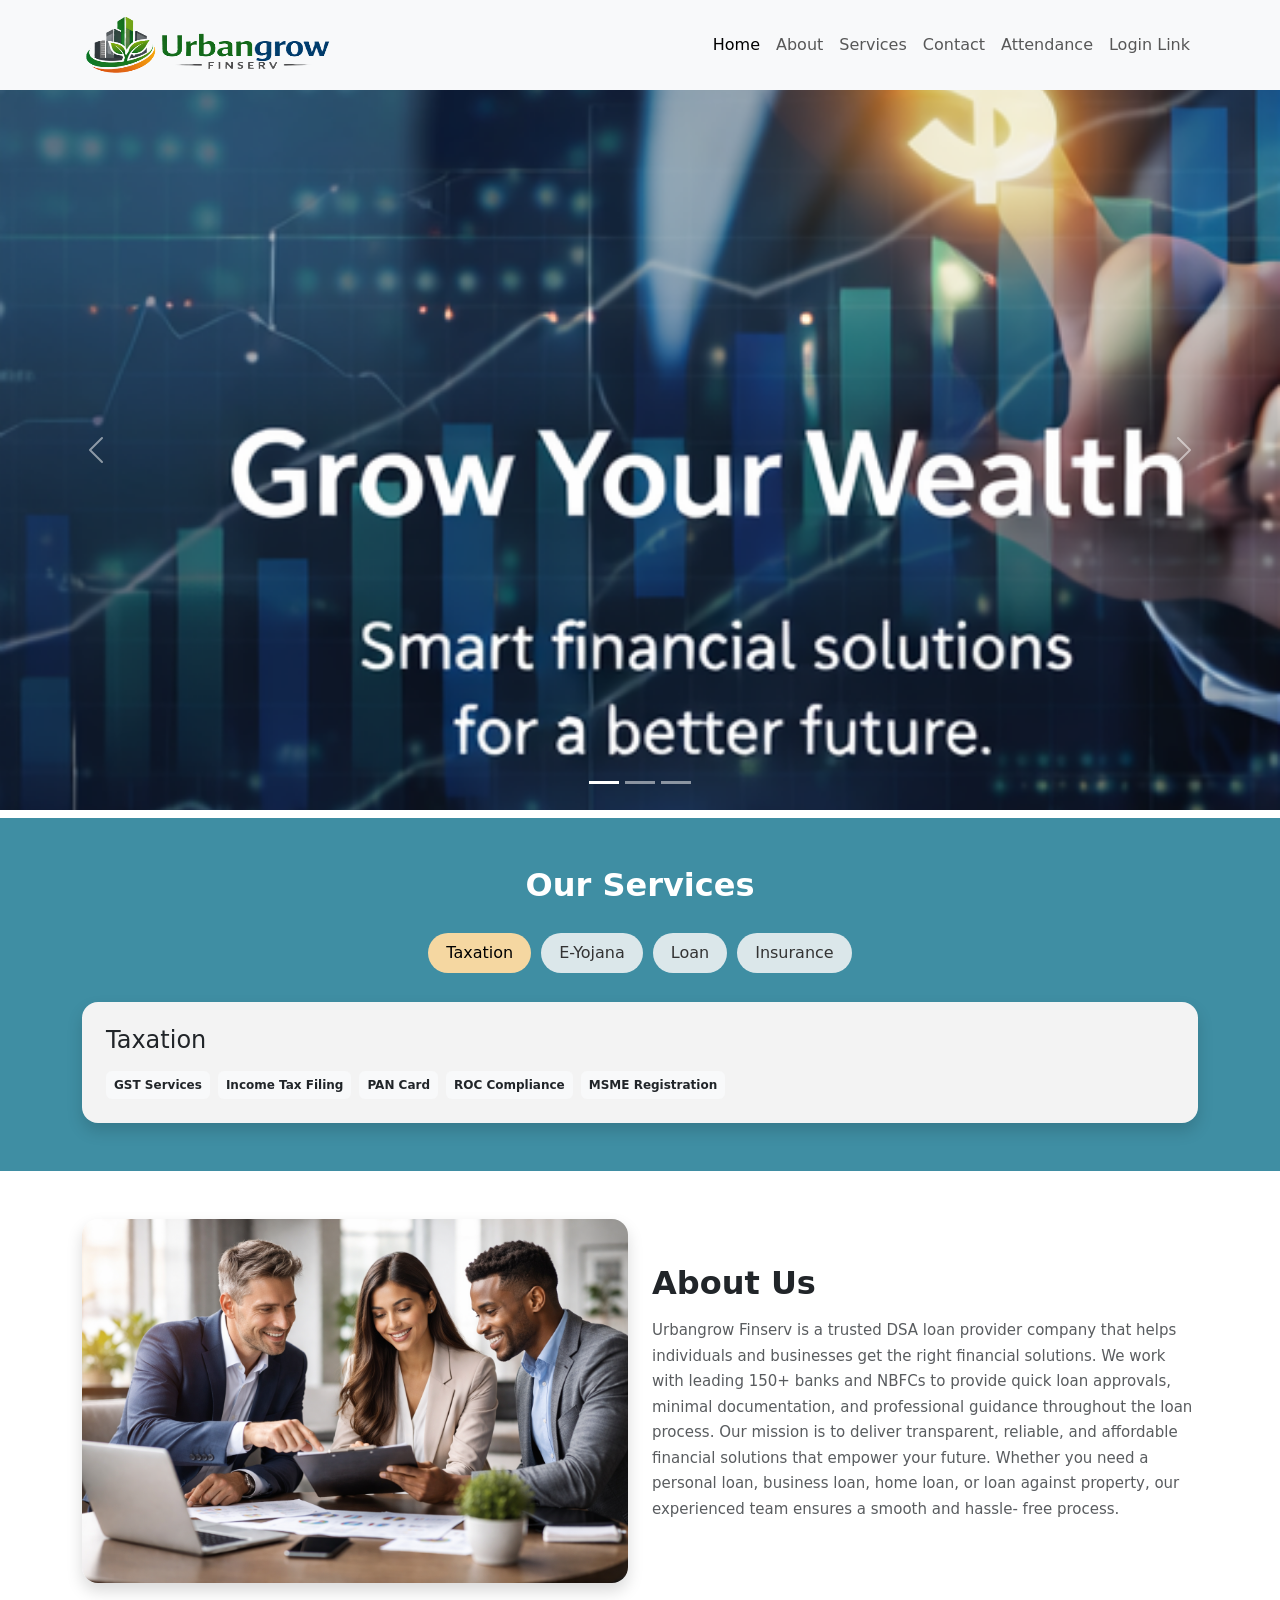
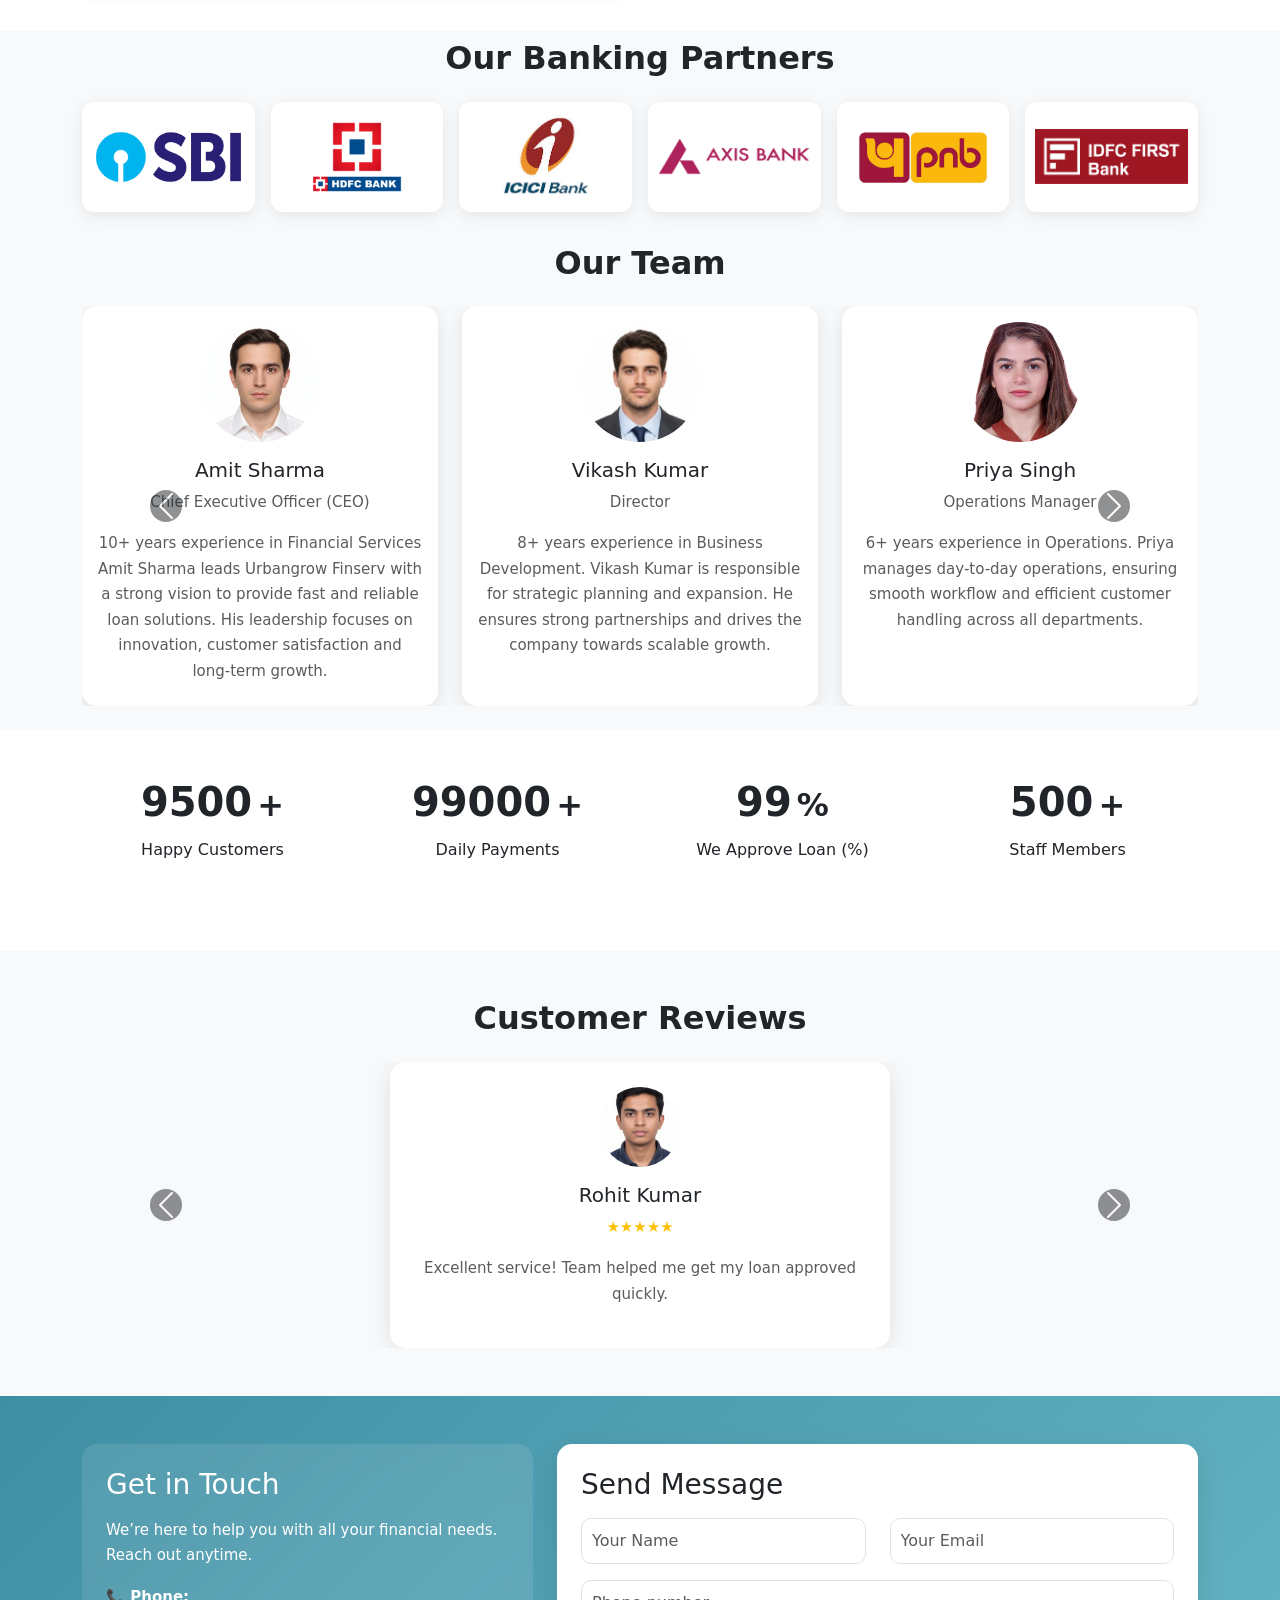
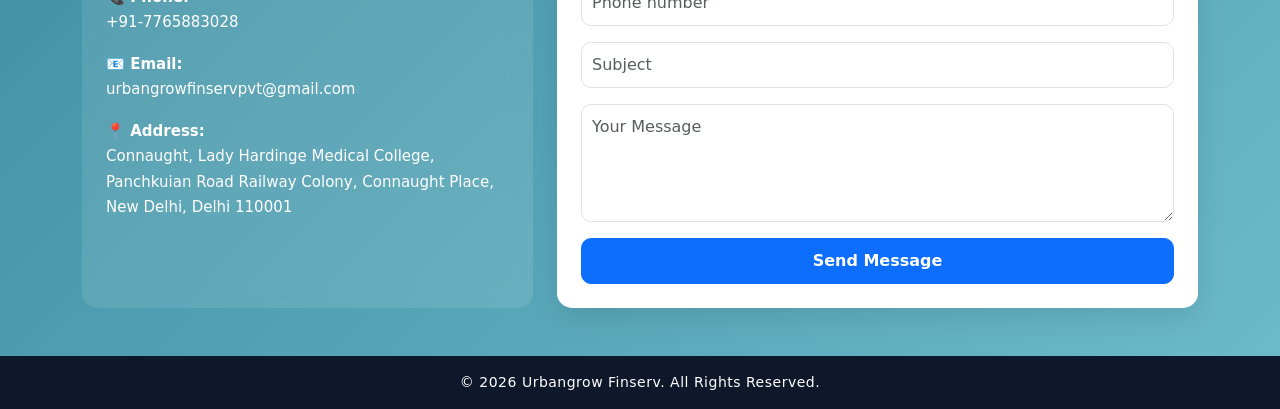
<file: index.html>
<!doctype html>
<html lang="en">
  <head>
    <meta charset="utf-8">
    <meta name="viewport" content="width=device-width, initial-scale=1">
    <title>Urbangrow Finserv</title>
    <link href="https://cdn.jsdelivr.net/npm/bootstrap@5.3.8/dist/css/bootstrap.min.css" rel="stylesheet" integrity="sha384-sRIl4kxILFvY47J16cr9ZwB07vP4J8+LH7qKQnuqkuIAvNWLzeN8tE5YBujZqJLB" crossorigin="anonymous">
    <link rel="stylesheet" href="https://cdn.jsdelivr.net/npm/bootstrap-icons@1.11.0/font/bootstrap-icons.css">
    <link rel="stylesheet" href="style.css">
  </head>
  <body>
    <nav class="navbar navbar-expand-lg navbar-light bg-light shadow-sm">
  <div class="container">
    
    <a class="navbar-brand d-flex align-items-center" href="#">
      <img src="source/Urbangrow Finserv logo design.png" alt="Logo" width="250" height="60" class="me-2">
    </a>

    <button class="navbar-toggler" type="button" data-bs-toggle="collapse" data-bs-target="#navbarContent">
      <span class="navbar-toggler-icon"></span>
    </button>

    <div class="collapse navbar-collapse" id="navbarContent">
      <ul class="navbar-nav ms-auto mb-2 mb-lg-0">

        <li class="nav-item">
          <a class="nav-link active" href="#">Home</a>
        </li>

        <li class="nav-item">
          <a class="nav-link" href="#about">About</a>
        </li>

        <li class="nav-item">
          <a class="nav-link" href="#services">Services</a>
        </li>

        <li class="nav-item">
          <a class="nav-link" href="#contact">Contact</a>
        </li>

        <li class="nav-item">
         <a class="nav-link" href="attendance.html">
           Attendance
         </a>
        </li>

        <li class="nav-item">
         <a class="nav-link" target="_blank" href="https://partners.upniva.com">
           Login Link
         </a>
        </li>

      </ul>
    </div>
  </div>
</nav>

<div id="mainCarousel" class="carousel slide" data-bs-ride="carousel">
  <!-- Indicators -->
  <div class="carousel-indicators">
    <button type="button" data-bs-target="#mainCarousel" data-bs-slide-to="0" class="active"></button>
    <button type="button" data-bs-target="#mainCarousel" data-bs-slide-to="1"></button>
    <button type="button" data-bs-target="#mainCarousel" data-bs-slide-to="2"></button>
  </div>

  <!-- Slides -->
  <div class="carousel-inner">

    <div class="carousel-item active nav-items">
      <img src="source/c1.png" class="d-block w-100" alt="Slide 1">
    </div>

    <div class="carousel-item nav-items">
      <img src="source/c2.png" class="d-block w-100" alt="Slide 2">
    </div>

    <div class="carousel-item nav-items">
      <img src="source/c3.png" class="d-block w-100" alt="Slide 3">
    </div>

  </div>

  <!-- Controls -->
  <button class="carousel-control-prev" type="button" data-bs-target="#mainCarousel" data-bs-slide="prev">
    <span class="carousel-control-prev-icon"></span>
  </button>

  <button class="carousel-control-next" type="button" data-bs-target="#mainCarousel" data-bs-slide="next">
    <span class="carousel-control-next-icon"></span>
  </button>

</div>

<section class="py-5 mt-2" style="background:#3f8ea3;" id="services">
  <div class="container text-center">

    <h2 class="text-white mb-4">Our Services</h2>

    <!-- Buttons -->
    <ul class="nav nav-pills justify-content-center mb-4" id="servicesTab" role="tablist">
      
      <li class="nav-item">
        <button class="nav-link active" data-bs-toggle="pill" data-bs-target="#taxation">Taxation</button>
      </li>

      <li class="nav-item">
        <button class="nav-link" data-bs-toggle="pill" data-bs-target="#eyojana">E-Yojana</button>
      </li>

      <li class="nav-item">
        <button class="nav-link" data-bs-toggle="pill" data-bs-target="#loan">Loan</button>
      </li>

      <li class="nav-item">
        <button class="nav-link" data-bs-toggle="pill" data-bs-target="#insurance">Insurance</button>
      </li>

    </ul>

    <!-- Content -->
    <div class="tab-content">

      <!-- Taxation -->
      <div class="tab-pane fade show active" id="taxation">
        <div class="card p-4 rounded-4 shadow">
          <h4 class="text-start mb-3">Taxation</h4>

          <div class="d-flex flex-wrap gap-2">
            <span class="badge bg-light text-dark p-2">GST Services</span>
            <span class="badge bg-light text-dark p-2">Income Tax Filing</span>
            <span class="badge bg-light text-dark p-2">PAN Card</span>
            <span class="badge bg-light text-dark p-2">ROC Compliance</span>
            <span class="badge bg-light text-dark p-2">MSME Registration</span>
          </div>
        </div>
      </div>

      <!-- E-Yojana -->
      <div class="tab-pane fade" id="eyojana">
        <div class="card p-4 rounded-4 shadow">
          <h4 class="text-start mb-3">E-Yojana</h4>

          <div class="row">
            <div class="col-md-4">
              <div class="p-3 border rounded-3">Mudra Yojana</div>
            </div>

            <div class="col-md-4">
              <div class="p-3 border rounded-3">MSME Yojana</div>
            </div>

            <div class="col-md-4">
              <div class="p-3 border rounded-3">PMEGP Yojana</div>
            </div>
          </div>
        </div>
      </div>

      <!-- Loan -->
      <div class="tab-pane fade" id="loan">
        <div class="card p-4 rounded-4 shadow">
          <h4 class="text-start mb-3">Loan Services</h4>

          <div class="d-lg-flex gap-3">
            <div class="p-3 border rounded">Personal Loan</div>
            <div class="p-3 border rounded">Business Loan</div>
            <div class="p-3 border rounded">Home Loan</div>
            <div class="p-3 border rounded">Loan against property</div>
            <div class="p-3 border rounded">Car Loan</div>
          </div>
        </div>
      </div>

      <!-- Insurance -->
      <div class="tab-pane fade" id="insurance">
        <div class="card p-4 rounded-4 shadow">
          <h4 class="text-start mb-3">Insurance</h4>

          <div class="d-lg-flex gap-3">
            <div class="p-3  border rounded">Health Insurance</div>
            <div class="p-3  border rounded">Life Insurance</div>
            <div class="p-3  border rounded">Vehicle Insurance</div>
            <div class="p-3  border rounded">Travel Insurance</div>
          </div>
        </div>
      </div>


    </div>

  </div>
</section>

<section class="py-5" id="about">
  <div class="container">
    <div class="row align-items-center">

      <!-- Image -->
      <div class="col-md-6 mb-4 mb-md-0">
        <img src="source/Business team collaborating in modern office.png" class="img-fluid rounded-4 shadow" alt="About Us">
      </div>

      <!-- Content -->
      <div class="col-md-6">
        <h2 class="mb-3">About Us</h2>
        <p class="text-muted">
          Urbangrow Finserv is a trusted DSA loan provider company that helps individuals 
          and businesses get the right financial solutions. We work with leading 150+ banks 
          and NBFCs to provide quick loan approvals, minimal documentation, and professional 
          guidance throughout the loan process. Our mission is to deliver transparent, reliable, 
          and affordable financial solutions that empower your future. Whether you need a personal loan, 
          business loan, home loan, or loan against property, 
          our experienced team ensures a smooth and hassle- free process.
        </p>
      </div>

    </div>
  </div>
</section>

<section class="py-2 bg-light">
  <div class="container text-center">

    <h2 class="mb-4">Our Banking Partners</h2>

    <div class="row g-3 justify-content-center">

      <!-- Card 1 -->
      <div class="col-6 col-md">
        <div class="bank-card">
          <img src="source/SBI.png" alt="SBI">
        </div>
      </div>

      <!-- Card 2 -->
      <div class="col-6 col-md">
        <div class="bank-card">
          <img src="source/hdfc.png" alt="HDFC">
        </div>
      </div>

      <!-- Card 3 -->
      <div class="col-6 col-md">
        <div class="bank-card">
          <img src="source/icici.png" alt="ICICI">
        </div>
      </div>

      <!-- Card 4 -->
      <div class="col-6 col-md">
        <div class="bank-card">
          <img src="source/axis.png" alt="Axis">
        </div>
      </div>

      <!-- Card 5 -->
      <div class="col-6 col-md">
        <div class="bank-card">
          <img src="source/pnb.jpg" alt="PNB">
        </div>
      </div>

      <!-- Card 6 -->
      <div class="col-6 col-md">
        <div class="bank-card">
          <img src="source/idfc.png" alt="IDFC">
        </div>
      </div>

    </div>

  </div>
</section>

<section class="py-4 bg-light">
  <div class="container text-center">

    <h2 class="mb-4">Our Team</h2>

    <div id="teamCarousel" class="carousel slide" data-bs-ride="carousel">

      <div class="carousel-inner">

        <!-- Slide 1 -->
        <div class="carousel-item active">
          <div class="row justify-content-center">

            <div class="col-12 col-md-4">
              <div class="team-card p-3">
                <img src="source/pbi2.jpg" class="img-fluid rounded-circle mb-3" alt="">
                <h5>Amit Sharma</h5>
                <p class="text-muted">Chief Executive Officer (CEO)</p>
                <p class="text-muted">
                  10+ years experience in Financial Services Amit Sharma leads Urbangrow Finserv with a strong vision to provide fast and reliable loan solutions. His leadership focuses on innovation, customer satisfaction and long-term growth.
                </p>
              </div>
            </div>

            <div class="col-12 col-md-4">
              <div class="team-card p-3">
                <img src="source/pbi.jpg" class="img-fluid rounded-circle mb-3" alt="">
                <h5>Vikash Kumar</h5>
                <p class="text-muted">Director</p>
                <p class="text-muted">
                  8+ years experience in Business Development. Vikash Kumar is responsible for strategic planning and expansion. He ensures strong partnerships and drives the company towards scalable growth.
                </p>
              </div>
            </div>

            <div class="col-12 col-md-4">
              <div class="team-card p-3">
                <img src="source/pgi3.jpg" class="img-fluid rounded-circle mb-3" alt="">
                <h5>Priya Singh</h5>
                <p class="text-muted">Operations Manager</p>
                <p class="text-muted">
                  6+ years experience in Operations. Priya manages day-to-day operations, ensuring smooth workflow and efficient customer handling across all departments.
                </p>
              </div>
            </div>

          </div>
        </div>

        <!-- Slide 2 -->
        <div class="carousel-item">
          <div class="row justify-content-center">

            <div class="col-12 col-md-4">
              <div class="team-card p-3">
                <img src="source/pbi.jpg" class="img-fluid rounded-circle mb-3" alt="">
                <h5>Rohit Verma</h5>
                <p class="text-muted">Relationship Manager</p>
                <p class="text-muted">
                  5+ years experience in Customer Handling. Rohit builds strong relationships with clients and helps them choose the best financial solutions as per their needs.
                </p>
              </div>
            </div>

            <div class="col-12 col-md-4">
              <div class="team-card p-3">
                <img src="source/pgi2.jpg" class="img-fluid rounded-circle mb-3" alt="">
                <h5>Neha Gupta</h5>
                <p class="text-muted">Loan Processing Head</p>
                <p class="text-muted">
                  7+ years experience in Loan Processing. Neha leads the backend team, ensuring quick documentation, verification and loan approvals.
                </p>
              </div>
            </div>

            <div class="col-12 col-md-4">
              <div class="team-card p-3">
                <img src="source/pbi2.jpg" class="img-fluid rounded-circle mb-3" alt="">
                <h5>Sandeep Yadav</h5>
                <p class="text-muted">Senior Executive</p>
                <p class="text-muted">
                  4+ years experience in Field Operations. Sandeep handles customer interaction on the ground level and supports smooth execution of loan processes.
                </p>
              </div>
            </div>

          </div>
        </div>

      </div>

      <!-- Controls -->
      <button class="carousel-control-prev" type="button" data-bs-target="#teamCarousel" data-bs-slide="prev">
        <span class="carousel-control-prev-icon bg-dark rounded-circle"></span>
      </button>

      <button class="carousel-control-next" type="button" data-bs-target="#teamCarousel" data-bs-slide="next">
        <span class="carousel-control-next-icon bg-dark rounded-circle"></span>
      </button>

    </div>
  </div>
</section>

<section class="counter-section py-5 text-center">
  <div class="container">
    <div class="row">

      <div class="col-md-3 col-6 mb-4">
        <h2 class="counter d-inline" data-target="9500">0</h2>
        <h2 class="d-inline">+</h2>
        <p>Happy Customers</p>
      </div>

      <div class="col-md-3 col-6 mb-4">
        <h2 class="counter d-inline" data-target="99000">0</h2>
        <h2 class="d-inline">+</h2>
        <p>Daily Payments</p>
      </div>

      <div class="col-md-3 col-6 mb-4">
        <h2 class="counter d-inline" data-target="99">0</h2>
        <h2 class="d-inline">%</h2>
        <p>We Approve Loan (%)</p>
      </div>

      <div class="col-md-3 col-6 mb-4">
        <h2 class="counter d-inline" data-target="500">0</h2>
        <h2 class="d-inline">+</h2>
        <p>Staff Members</p>
      </div>

    </div>
  </div>
</section>

<section class="py-5 bg-light">
  <div class="container text-center">

    <h2 class="mb-4">Customer Reviews</h2>

    <div id="reviewCarousel" class="carousel slide" data-bs-ride="carousel">

      <div class="carousel-inner">

        <!-- Review 1 -->
        <div class="carousel-item active">
          <div class="review-card mx-auto">
            <img src="source/pb3.jpg" class="rounded-circle mb-3" alt="">
            <h5>Rohit Kumar</h5>
            <p class="text-warning">★★★★★</p>
            <p class="text-muted">
              Excellent service! Team helped me get my loan approved quickly.
            </p>
          </div>
        </div>

        <!-- Review 2 -->
        <div class="carousel-item">
          <div class="review-card mx-auto">
            <img src="source/pg4.jpg" class="rounded-circle mb-3" alt="">
            <h5>Priya Sharma</h5>
            <p class="text-warning">★★★★★</p>
            <p class="text-muted">
              Very professional team. Tax filing was super easy and hassle-free.
            </p>
          </div>
        </div>

        <!-- Review 3 -->
        <div class="carousel-item">
          <div class="review-card mx-auto">
            <img src="source/pb4.jpg" class="rounded-circle mb-3" alt="">
            <h5>Amit Verma</h5>
            <p class="text-warning">★★★★★</p>
            <p class="text-muted">
              Highly recommended! Great support and fast processing.
            </p>
          </div>
        </div>

      </div>

      <!-- Controls -->
      <button class="carousel-control-prev" type="button" data-bs-target="#reviewCarousel" data-bs-slide="prev">
        <span class="carousel-control-prev-icon bg-dark rounded-circle"></span>
      </button>

      <button class="carousel-control-next" type="button" data-bs-target="#reviewCarousel" data-bs-slide="next">
        <span class="carousel-control-next-icon bg-dark rounded-circle"></span>
      </button>

    </div>

  </div>
</section>

<section class="contact-section py-5" id="contact">
  <div class="container">
    <div class="row g-4">

      <!-- Contact Info -->
      <div class="col-lg-5">
        <div class="contact-info p-4 h-100">
          <h3 class="mb-3">Get in Touch</h3>
          <p>We’re here to help you with all your financial needs. Reach out anytime.</p>

          <p><strong>📞 Phone:</strong><br> +91-7765883028</p>
          <p><strong>📧 Email:</strong><br> urbangrowfinservpvt@gmail.com</p>
          <p><strong>📍 Address:</strong><br> Connaught, Lady Hardinge Medical College, Panchkuian Road Railway Colony, Connaught Place, New Delhi, Delhi 110001</p>
        </div>
      </div>

      <!-- Contact Form -->
      <div class="col-lg-7">
        <div class="contact-form p-4">
          <h3 class="mb-3">Send Message</h3>

           <form action="https://formsubmit.co/urbangrowfinservpvt@gmail.com" method="POST">
            <div class="row">
              <div class="col-md-6 mb-3">
                <input type="text" id="name" name="name" class="form-control" placeholder="Your Name" required>
              </div>

              <div class="col-md-6 mb-3">
                <input type="email" id="email" name="email" class="form-control" placeholder="Your Email" required>
              </div>
            </div>

            <div class="mb-3">
              <input type="number" id="phone" name="phone" class="form-control" placeholder="Phone number">
            </div>

            <div class="mb-3">
              <input type="text" id="subject" name="subject" class="form-control" placeholder="Subject">
            </div>

            <div class="mb-3">
              <textarea class="form-control" id="message" name="message" rows="4" placeholder="Your Message"></textarea>
            </div>

            <!--Optional hidden field for better delivery-->
          <input type="hidden" name="_subject" value="New Contact from Urbangrow Finserv Website">
          <input type="hidden" name="_captcha" value="false">
          <input type="hidden" name="_template" value="table">

            <button type="submit" class="btn btn-primary w-100">Send Message</button>
          </form>
        </div>
      </div>

    </div>
  </div>
</section>

<footer class="footer text-center py-3">
  <div class="container">
    <p class="mb-0">
      © 2026 Urbangrow Finserv. All Rights Reserved.
    </p>
  </div>
</footer>

<button id="scrollTopBtn" title="Go to top">
  <i class="bi bi-arrow-up"></i>
</button>

    <script src="https://cdn.jsdelivr.net/npm/bootstrap@5.3.8/dist/js/bootstrap.bundle.min.js" integrity="sha384-FKyoEForCGlyvwx9Hj09JcYn3nv7wiPVlz7YYwJrWVcXK/BmnVDxM+D2scQbITxI" crossorigin="anonymous"></script>
    <script>
        // Scroll to top button
        const scrollTopBtn = document.getElementById('scrollTopBtn');
    
        window.onscroll = function() {
            if (document.body.scrollTop > 100 || document.documentElement.scrollTop > 100) {
            scrollTopBtn.style.display = "block";
            } else {
            scrollTopBtn.style.display = "none";
            }
        };
    
        scrollTopBtn.addEventListener('click', function() {
            window.scrollTo({ top: 0, behavior: 'smooth' });
        });

        // Counter animation
        const counters = document.querySelectorAll('.counter');
        counters.forEach(counter => {
            const updateCount = () => {
                const target = +counter.getAttribute('data-target');
                const count = +counter.innerText;

                const increment = target / 200;

                if (count < target) {
                    counter.innerText = Math.ceil(count + increment);
                    setTimeout(updateCount, 1);
                } else {
                    counter.innerText = target;
                }
            };
            updateCount();
        });

        const contactForm = document.getElementById("contactForm");
        const formStatus = document.getElementById("formStatus");

        contactForm.addEventListener("submit", function (e) {
        e.preventDefault();

        const name = document.getElementById("name").value.trim();
        const email = document.getElementById("email").value.trim();
        const mobile = document.getElementById("phone").value.trim();
        const subject = document.getElementById("subject").value.trim();
        const message = document.getElementById("message").value.trim();

        if (mobile.length !== 10 || isNaN(mobile)) {
          formStatus.textContent = "❌ Enter a valid 10-digit mobile number.";
          formStatus.style.color = "red";
         return;
       }
        // Display success
        formStatus.textContent = "✅ Submitted successfully!";
        formStatus.style.color = "green";

        // Reset form
        contactForm.reset();
        //console.log({ name, email, mobile, subject, message });
     });
    </script>
  </body>
</html>
</file>
<file: style.css>
.navbar-brand img {
  border-radius: 8px;
}
.navbar {
  padding: 10px 0;
}

.nav-items img {
  height: 500px;
  object-fit: cover;
}

.carousel-caption {
  background: rgba(0, 0, 0, 0.5);
  padding: 15px;
  border-radius: 10px;
}

.nav-items {
  height: 80vh; /* responsive height */
  min-height: 300px;
}

.nav-items img {
  width: 100%;
  height: 100%;
  object-fit: cover; /* keeps image ratio perfect */
}

.carousel-caption {
  bottom: 20%;
  background: rgba(0,0,0,0.5);
  padding: 15px;
  border-radius: 10px;
}

@media (max-width: 768px) {
  .nav-items {
    height: 60vh;
  }

  .carousel-caption h2 {
    font-size: 18px;
  }

  .carousel-caption p {
    font-size: 12px;
  }
}

.nav-pills .nav-link {
  border-radius: 50px;
  padding: 8px 18px;
  background: #dbe7ea;
  color: #333;
  margin: 5px;
}

.nav-pills .nav-link.active {
  background: #f5d7a1;
  color: #000;
}

.card {
  background: #f3f3f3;
  border: none;
}

section h2 {
  font-weight: 700;
}

section p {
  font-size: 15px;
  line-height: 1.7;
}

.contact-section {
  background: linear-gradient(135deg, #3f8ea3, #6bbac9);
}

.contact-info {
  background: rgba(255,255,255,0.1);
  color: #fff;
  border-radius: 15px;
  backdrop-filter: blur(10px);
}

.contact-form {
  background: #fff;
  border-radius: 15px;
  box-shadow: 0 10px 30px rgba(0,0,0,0.1);
}

.contact-form .form-control {
  border-radius: 10px;
  padding: 10px;
}

.contact-form button {
  border-radius: 10px;
  padding: 10px;
  font-weight: 600;
}

.footer {
  background: #0f172a;
  color: #fff;
  font-size: 14px;
}

.footer p {
  margin: 0;
  letter-spacing: 0.5px;
}

#scrollTopBtn {
  position: fixed;
  bottom: 20px;
  right: 20px;
  z-index: 999;
  background: #0d6efd;
  color: #fff;
  border: none;
  outline: none;
  padding: 12px 15px;
  border-radius: 50%;
  font-size: 18px;
  cursor: pointer;
  display: none;
  box-shadow: 0 4px 10px rgba(0,0,0,0.2);
  transition: 0.3s;
}

#scrollTopBtn:hover {
  background: #084298;
}

.team-card {
  background: #fff;
  border-radius: 15px;
  box-shadow: 0 5px 20px rgba(0,0,0,0.1);
  transition: 0.3s;
  height: 400px;
}

.team-card:hover {
  transform: translateY(-5px);
}

.team-card img {
  width: 120px;
  height: 120px;
  object-fit: cover;
}

.counter {
  font-size: 40px;
  font-weight: bold;
}

.counter-section p {
  margin-top: 10px;
  font-size: 16px;
}

.review-card {
  max-width: 500px;
  background: #fff;
  padding: 25px;
  border-radius: 15px;
  box-shadow: 0 5px 25px rgba(0,0,0,0.1);
}

.review-card img {
  width: 80px;
  height: 80px;
  object-fit: cover;
}

.bank-card {
  background: #fff;
  padding: 10px;
  border-radius: 12px;
  height: 100%;
  display: flex;
  align-items: center;
  justify-content: center;
  box-shadow: 0 4px 15px rgba(0,0,0,0.08);
  transition: 0.3s;
}

.bank-card:hover {
  transform: translateY(-5px);
}

.bank-card img {
  max-width: 100%;
  height: 90px;
  object-fit: contain;
  border-radius: 10px;
}

.card-h{
  min-height: max-content;
}
</file>
